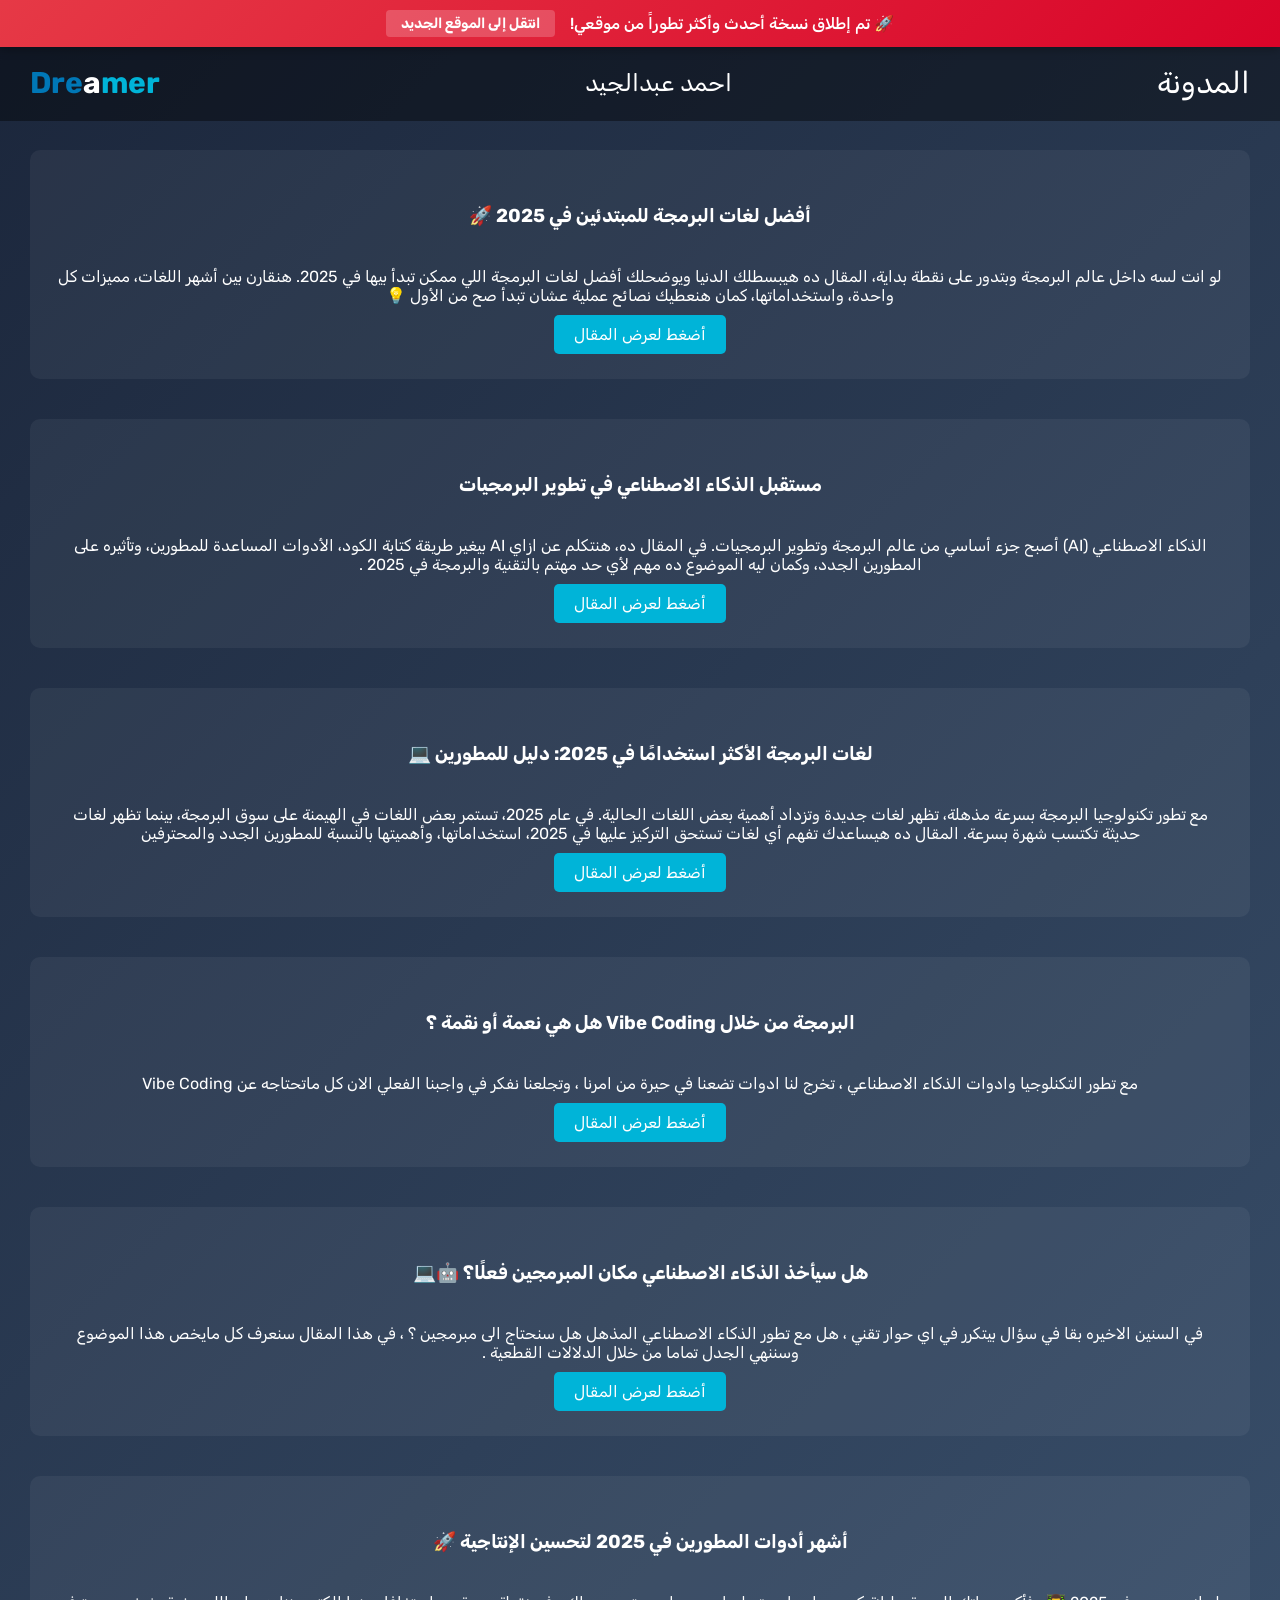
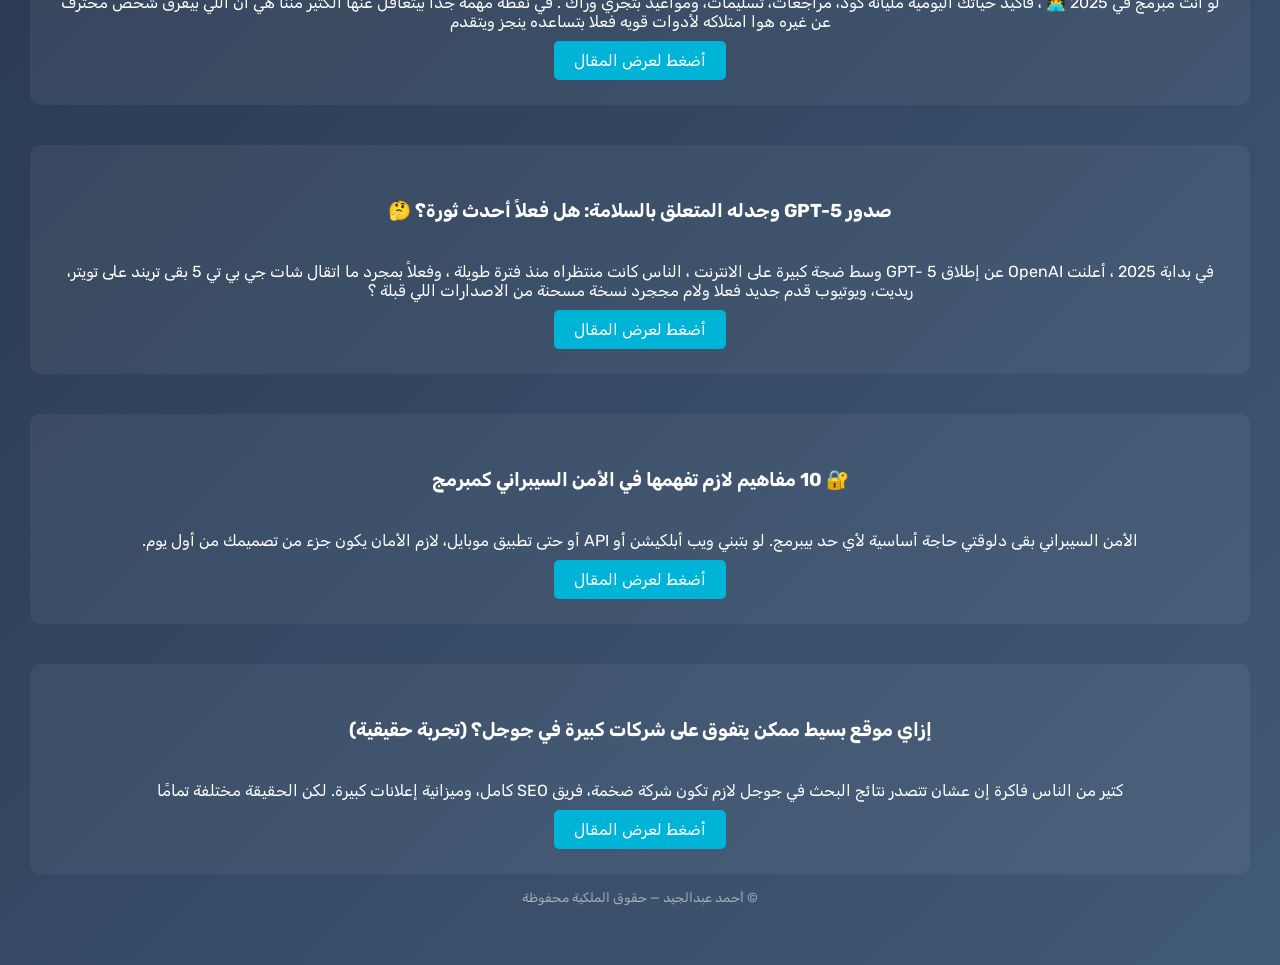
<file: blog.html>
<!DOCTYPE html>
<html lang="ar" dir="rtl">

<head>
    <meta charset="UTF-8">
    <title>المدونة - Ahmed Abdalgayed</title>
    <link rel="icon" href="LOGO.jpg" type="image/png">
    <link href="https://fonts.googleapis.com/css2?family=Rubik:wght@300;400;500;700&display=swap" rel="stylesheet">
    <link rel="stylesheet" href="style.css">
    <style>
        body {
            font-family: 'Rubik', sans-serif;
            margin: 0;
            color: #fff;
        }

        section:nth-child(even) {
            background: linear-gradient(135deg, #0d1b2a, #1b263b);
        }

        section:nth-child(odd) {
            background: linear-gradient(135deg, #1b263b, #415a77);
        }

        .navbar {
            padding: 20px 30px;
            display: flex;
            justify-content: space-between;
            align-items: center;
            background: rgba(0, 0, 0, 0.4);
        }

        .logo {
            font-size: 30px;
            font-weight: bold;
            color: #00b4d8;
        }

        .page-title {
            font-size: 30px;
            color: #fff;
        }

        section {
            min-height: 100vh;
            padding: 150px 30px 60px;
        }

        .grid {
            display: grid;
            flex-direction: column;
            /* grid-template-columns: repeat(auto-fit, minmax(250px, 1fr)); */
            gap: 40px;
        }

        .card {
            background: rgba(255, 255, 255, 0.05);
            padding: 25px;
            border-radius: 10px;
            transition: 0.3s;
        }

        .card:hover {
            transform: translateY(-5px);
        }

        .card h3 {
            margin-bottom: 10px;
            padding: 30px;
        }

        .btn {
            display: inline-block;
            margin-top: 10px;
            padding: 10px 20px;
            background-color: #00b4d8;
            color: white;
            text-decoration: none;
            border-radius: 5px;
        }

        .btn:hover {
            background-color: #0077b6;
        }

        #logg {
            color: #0077b6;
        }


        #logg-2 {
            color: #00b4d8;
        }

        #logg-a {
            color: #fff;
        }
        /* =========================================
   Update Banner Styles (New Website Notice)
   ========================================= */
.update-banner {
    position: fixed;
    top: 0;
    left: 0;
    width: 100%;
    background: linear-gradient(135deg, #e63946, #d90429);
    color: #ffffff;
    text-align: center;
    padding: 10px 15px;
    font-size: 16px;
    font-weight: 500;
    z-index: 9999; /* رقم عالي جداً لضمان ظهوره فوق كل شيء */
    box-shadow: 0 2px 10px rgba(0,0,0,0.3);
    display: flex;
    justify-content: center;
    align-items: center;
    gap: 15px;
    flex-wrap: wrap;
}

.update-banner a {
    color: #fff;
    background: rgba(255, 255, 255, 0.2);
    padding: 5px 15px;
    border-radius: 4px;
    text-decoration: none;
    font-weight: bold;
    font-size: 14px;
    transition: background 0.3s ease;
}

.update-banner a:hover {
    background: rgba(255, 255, 255, 0.35);
}

/* تعديل مساحة اللافتة في الشاشات الصغيرة */
@media (max-width: 768px) {
    .update-banner {
        font-size: 14px;
        padding: 8px 10px;
        gap: 8px;
    }
}
    </style>
    <link rel="canonical" href="https://ahmedabdalgayed.vercel.app/" />
</head>

<body>
    <div class="update-banner">
        <span>🚀 تم إطلاق نسخة أحدث وأكثر تطوراً من موقعي!</span>
        <a href="https://ahmedabdalgayed.vercel.app/" target="_blank" rel="noopener noreferrer">انتقل إلى الموقع الجديد</a>
    </div>
    <!-- Navbar -->
    <div class="navbar">
        <div class="page-title">المدونة</div>
        <div style="font-size: 24px;">احمد عبدالجيد</div>
        <div class="logo"><a style="text-decoration: none; color: #ffffff;" href="index.html"><span
                    id="logg">Dre</span><span id="logg-a">a</span><span id="logg-2">mer</span></a></div>
    </div>

    <section>
        <div class="grid" id="blog-container">
        </div>
        <footer style="margin-top:16px;text-align:center;color:rgba(255,255,255,0.55);font-size:13px">
            © <span id="year"></span> أحمد عبدالجيد — حقوق الملكية محفوظة
        </footer>
    </section>

    <script>
        const posts = [
            {
                title: "أفضل لغات البرمجة للمبتدئين في 2025 🚀",
                description: "لو انت لسه داخل عالم البرمجة وبتدور على نقطة بداية، المقال ده هيبسطلك الدنيا ويوضحلك أفضل لغات البرمجة اللي ممكن تبدأ بيها في 2025. هنقارن بين أشهر اللغات، مميزات كل واحدة، واستخداماتها، كمان هنعطيك نصائح عملية عشان تبدأ صح من الأول 💡",
                id: 1
            }
            ,
            {
                title: "مستقبل الذكاء الاصطناعي في تطوير البرمجيات",
                description: "الذكاء الاصطناعي (AI) أصبح جزء أساسي من عالم البرمجة وتطوير البرمجيات. في المقال ده، هنتكلم عن ازاي AI بيغير طريقة كتابة الكود، الأدوات المساعدة للمطورين، وتأثيره على المطورين الجدد، وكمان ليه الموضوع ده مهم لأي حد مهتم بالتقنية والبرمجة في 2025 .",
                id: 2
            }
            ,
            {
                title: "لغات البرمجة الأكثر استخدامًا في 2025: دليل للمطورين 💻",
                description: "مع تطور تكنولوجيا البرمجة بسرعة مذهلة، تظهر لغات جديدة وتزداد أهمية بعض اللغات الحالية. في عام 2025، تستمر بعض اللغات في الهيمنة على سوق البرمجة، بينما تظهر لغات حديثة تكتسب شهرة بسرعة. المقال ده هيساعدك تفهم أي لغات تستحق التركيز عليها في 2025، استخداماتها، وأهميتها بالنسبة للمطورين الجدد والمحترفين",
                id: 3
            }
            ,
            {
                title: "البرمجة من خلال Vibe Coding هل هي نعمة أو نقمة ؟",
                description: "مع تطور التكنلوجيا وادوات الذكاء الاصطناعي ، تخرج لنا ادوات تضعنا في حيرة من امرنا ، وتجلعنا نفكر في واجبنا الفعلي الان كل ماتحتاجه عن Vibe Coding",
                id: 4
            }
            ,
            {
                title: "هل سيأخذ الذكاء الاصطناعي مكان المبرمجين فعلًا؟ 🤖💻",
                description: "في السنين الاخيره بقا في سؤال بيتكرر في اي حوار تقني ، هل مع تطور الذكاء الاصطناعي المذهل هل سنحتاج الى مبرمجين ؟ ، في هذا المقال سنعرف كل مايخص هذا الموضوع وسننهي الجدل تماما من خلال الدلالات القطعية .",
                id: 5
            }
            ,
            {
                title: "أشهر أدوات المطورين في 2025 لتحسين الإنتاجية 🚀",
                description: "لو انت مبرمج في 2025 👨‍💻 ، فأكيد حياتك اليومية مليانة كود، مراجعات، تسليمات، ومواعيد بتجري وراك . في نقطة مهمة جدا بيتغافل عنها الكتير مننا هي ان اللي بيفرق شخص محترف عن غيره هوا امتلاكه لأدوات قويه فعلا بتساعده ينجز ويتقدم",
                id: 6
            }
            ,
            {
                title: "صدور GPT-5 وجدله المتعلق بالسلامة: هل فعلاً أحدث ثورة؟ 🤔",
                description: "في بدابة 2025 ، أعلنت OpenAI عن إطلاق GPT- 5 وسط ضجة كبيرة على الانترنت ، الناس كانت منتظراه منذ فترة طويلة ، وفعلاً بمجرد ما اتقال شات جي بي تي 5 بقى تريند على تويتر، ريديت، ويوتيوب قدم جديد فعلا ولام مججرد نسخة مسحنة من الاصدارات اللي قبلة ؟",
                id: 7
            }
            ,
            {
                title: "🔐 10 مفاهيم لازم تفهمها في الأمن السيبراني كمبرمج",
                description: "الأمن السيبراني بقى دلوقتي حاجة أساسية لأي حد بيبرمج. لو بتبني ويب أبلكيشن أو API أو حتى تطبيق موبايل، لازم الأمان يكون جزء من تصميمك من أول يوم.",
                id: 8
            }

            ,
            {
                title: "إزاي موقع بسيط ممكن يتفوق على شركات كبيرة في جوجل؟ (تجربة حقيقية)",
                description: "كتير من الناس فاكرة إن عشان تتصدر نتائج البحث في جوجل لازم تكون شركة ضخمة، فريق SEO كامل، وميزانية إعلانات كبيرة. لكن الحقيقة مختلفة تمامًا",
                id: 9
            }

        ];

        const container = document.getElementById("blog-container");
        posts.forEach(post => {
            const card = document.createElement("div");
            card.className = "card";
            card.innerHTML = `
    <h3>${post.title}</h3>
    <p>${post.description}</p>
    <a class="btn" href="post.html?id=${post.id}" rel="noopener noreferrer" >أضغط لعرض المقال</a>
`;
            container.appendChild(card);
        });

    </script>
</body>


</html>
</file>
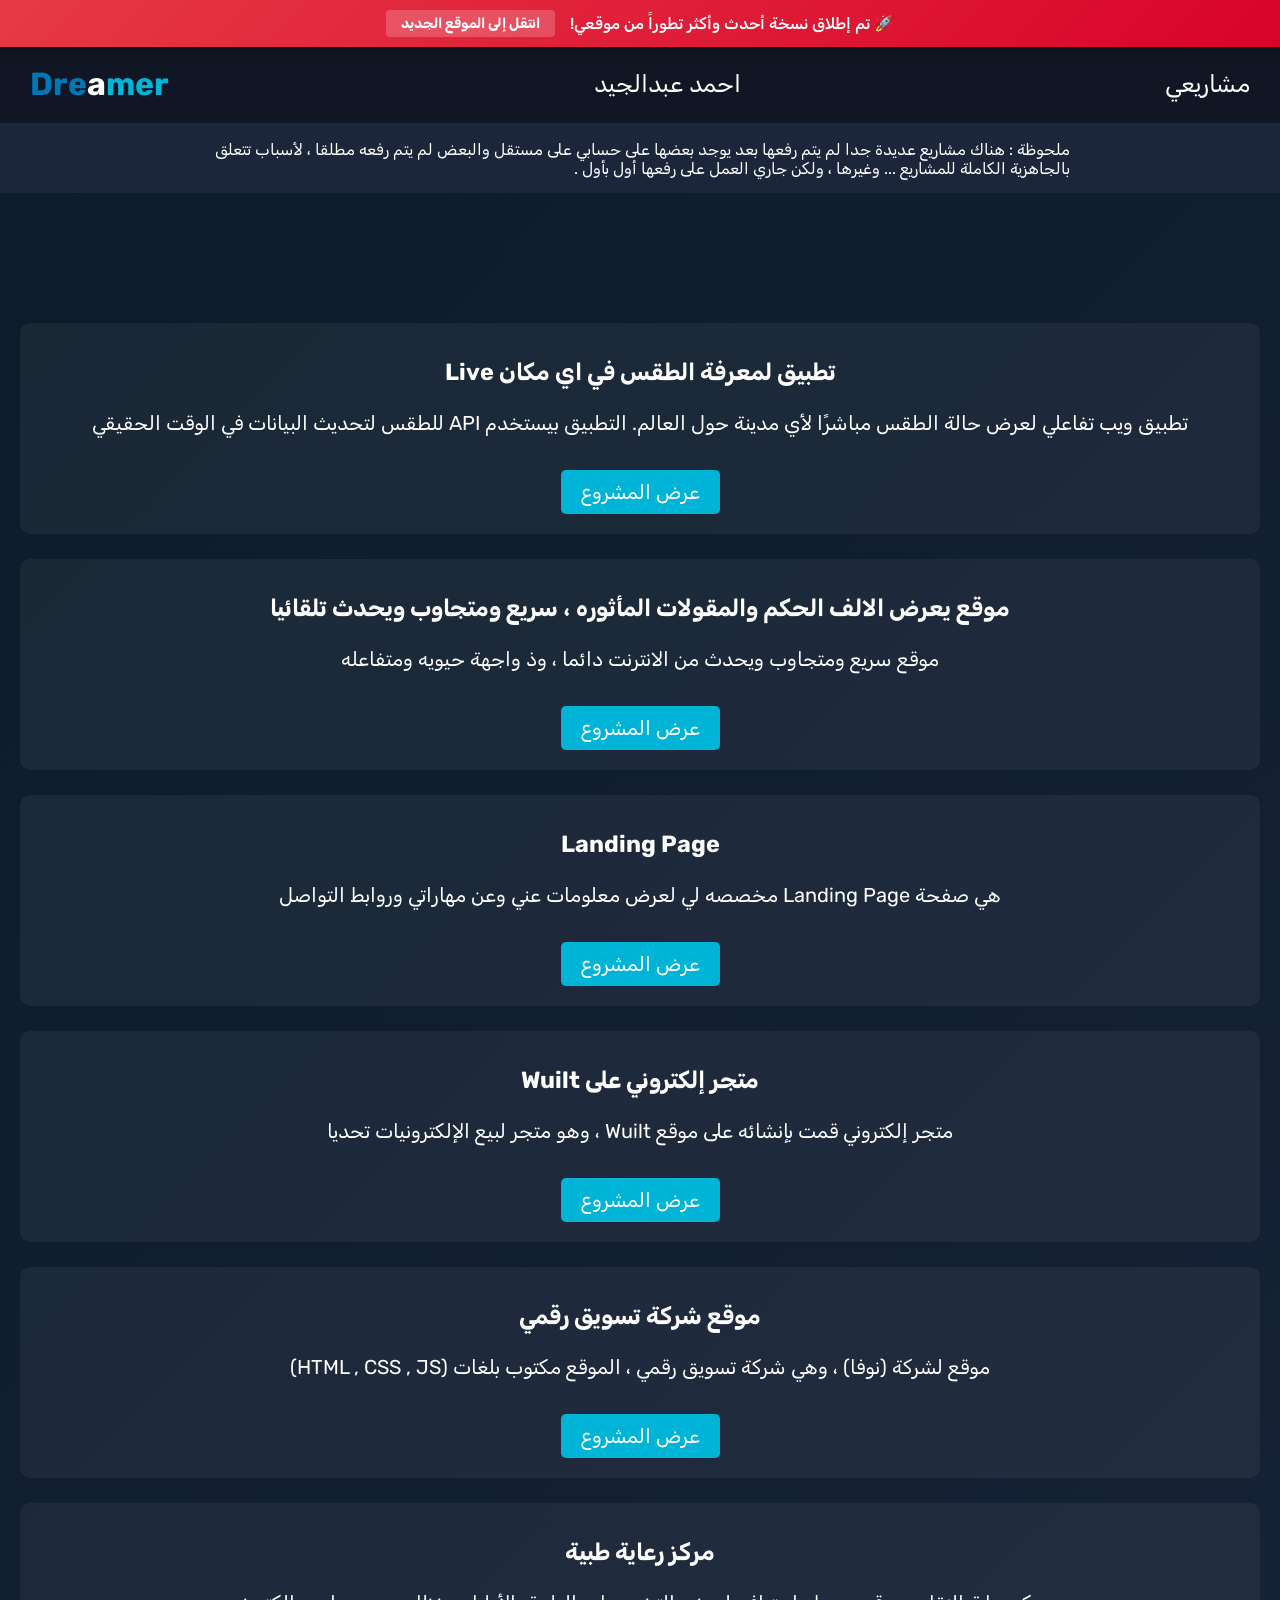
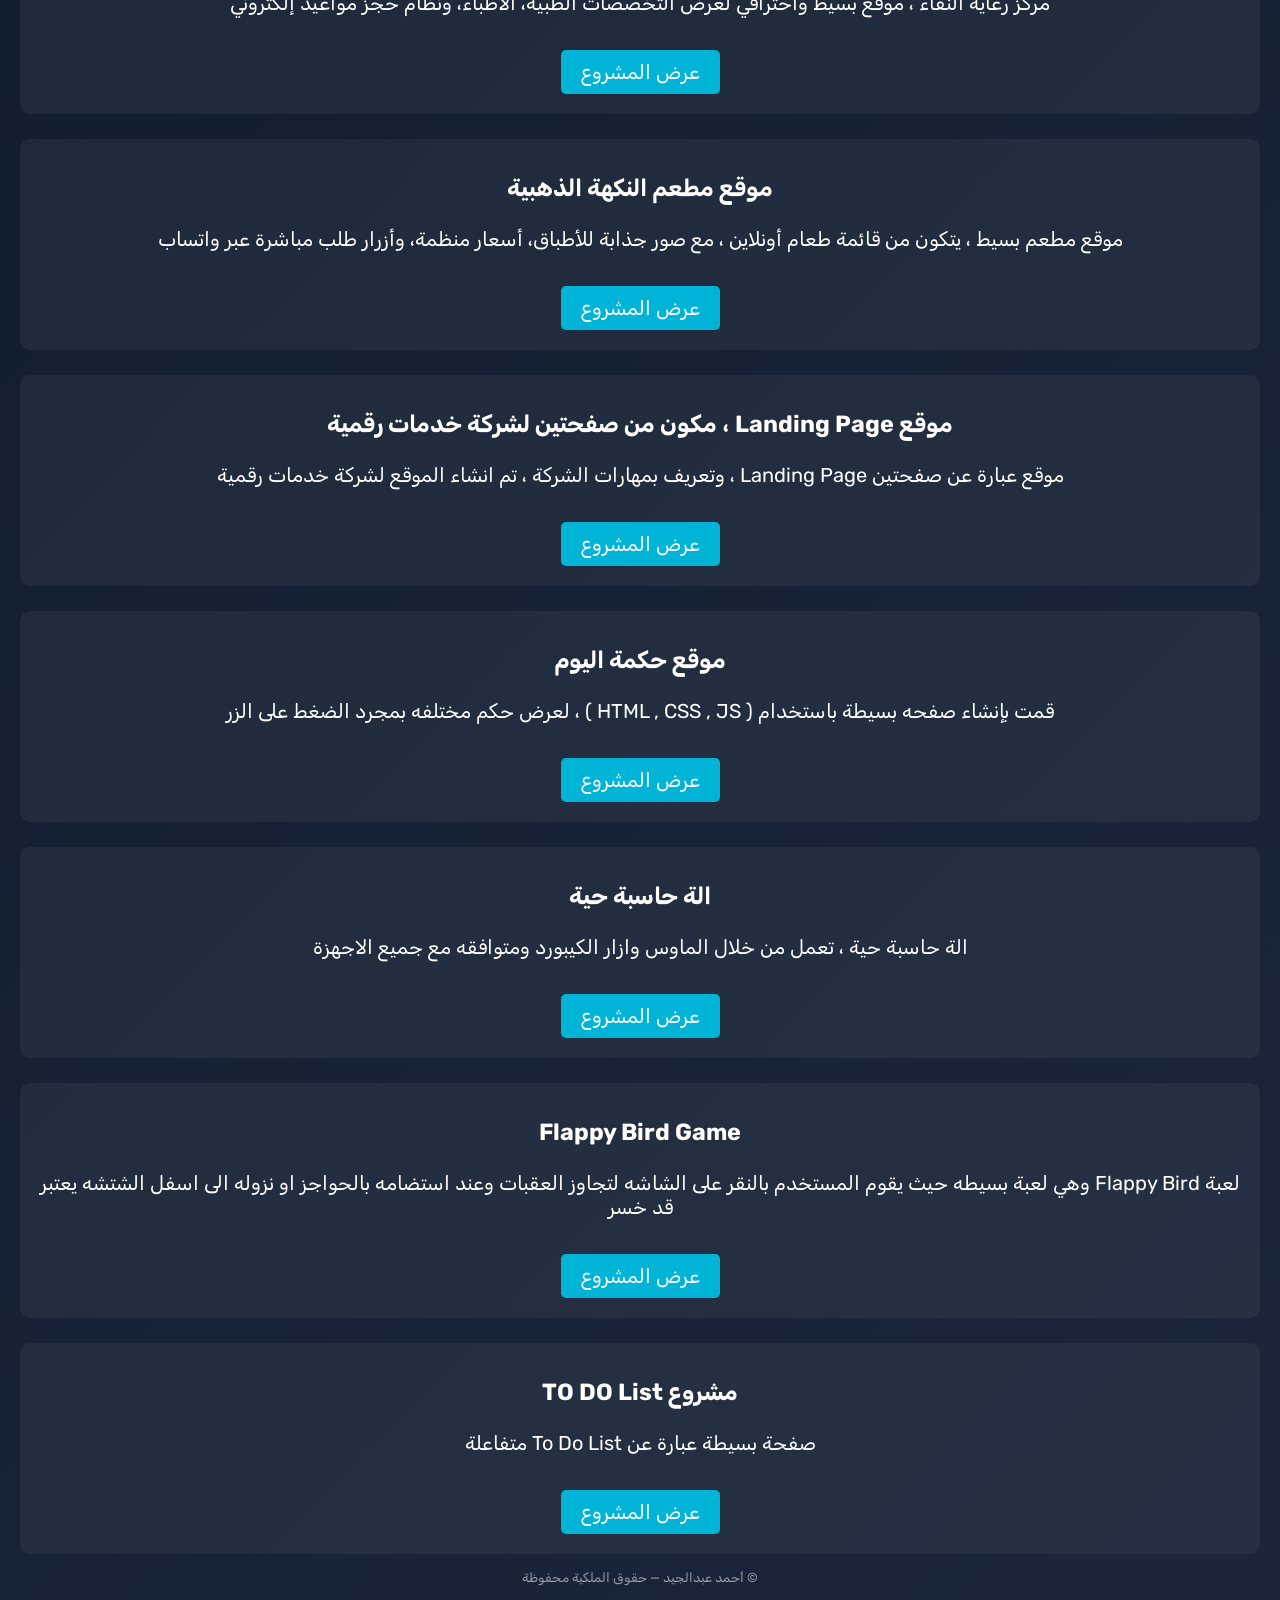
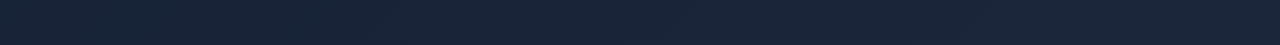
<file: projects.html>
<!DOCTYPE html>
<html lang="ar" dir="rtl">

<head>
    <meta charset="UTF-8" />
    <title>مشاريعي - Ahmed Abdalgayed</title>
    <link rel="icon" href="LOGO.jpg" type="image/png">
    <link href="https://fonts.googleapis.com/css2?family=Rubik:wght@300;400;500;700&display=swap" rel="stylesheet">
    <link rel="stylesheet" href="style.css" />
    <style>
        body {
            font-family: 'Rubik', sans-serif;
            margin: 0;
            color: #fff;
            background: linear-gradient(135deg, #0d1b2a, #1b263b);
        }

        .navbar {
            padding: 20px 30px;
            display: flex;
            justify-content: space-between;
            align-items: center;
            background: rgba(0, 0, 0, 0.4);
        }

        .logo {
            font-size: 32px;
            font-weight: bold;
            color: #00b4d8;
        }

        #Alert {
            background-color: #1b263b;
            align-items: center;
            justify-content: center;
            padding: 140px 210px 15px 210px;
        }

        .page-title {
            font-size: 24px;
            color: #fff;
        }

        .my-name {
            font-size: 24px;
        }

        section {
            padding: 130px 20px 60px;
            min-height: 100vh;
        }

        .grid {
            display: grid;
            flex-direction: column;
            /* grid-template-columns: repeat(auto-fit, minmax(250px, 1fr)); */
            gap: 25px;
            font-size: 20px;
        }

        .card {
            background: rgba(255, 255, 255, 0.05);
            padding: 20px;
            border-radius: 10px;
            transition: 0.3s;
        }

        .card:hover {
            transform: translateY(-5px);
        }

        .card h3 {
            margin-bottom: 10px;
            padding: 15px;
        }

        .btn {
            display: inline-block;
            margin-top: 35px;
            padding: 10px 20px;
            background-color: #00b4d8;
            color: white;
            text-decoration: none;
            border-radius: 5px;
        }

        .btn:hover {
            background-color: #0077b6;
        }

        #logg {
            color: #0077b6;
        }


        #logg-2 {
            color: #00b4d8;
        }

        #logg-a {
            color: #fff;
        }
                /* =========================================
   Update Banner Styles (New Website Notice)
   ========================================= */
.update-banner {
    position: fixed;
    top: 0;
    left: 0;
    width: 100%;
    background: linear-gradient(135deg, #e63946, #d90429);
    color: #ffffff;
    text-align: center;
    padding: 10px 15px;
    font-size: 16px;
    font-weight: 500;
    z-index: 9999; /* رقم عالي جداً لضمان ظهوره فوق كل شيء */
    box-shadow: 0 2px 10px rgba(0,0,0,0.3);
    display: flex;
    justify-content: center;
    align-items: center;
    gap: 15px;
    flex-wrap: wrap;
}

.update-banner a {
    color: #fff;
    background: rgba(255, 255, 255, 0.2);
    padding: 5px 15px;
    border-radius: 4px;
    text-decoration: none;
    font-weight: bold;
    font-size: 14px;
    transition: background 0.3s ease;
}

.update-banner a:hover {
    background: rgba(255, 255, 255, 0.35);
}

/* تعديل مساحة اللافتة في الشاشات الصغيرة */
@media (max-width: 768px) {
    .update-banner {
        font-size: 14px;
        padding: 8px 10px;
        gap: 8px;
    }
}
    </style>
</head>

<body>
    <div class="update-banner">
        <span>🚀 تم إطلاق نسخة أحدث وأكثر تطوراً من موقعي!</span>
        <a href="https://ahmedabdalgayed.vercel.app/" target="_blank" rel="noopener noreferrer">انتقل إلى الموقع الجديد</a>
    </div>

    <!-- Navbar -->
    <div class="navbar">
        <div class="page-title">مشاريعي</div>
        <div class="my-name">احمد عبدالجيد</div>
        <div class="logo"><a style="text-decoration: none; color: #ffffff;" href="index.html"><span
                    id="logg">Dre</span><span id="logg-a">a</span><span id="logg-2">mer</span></a></div>
    </div>
    <div>
        <p id="Alert">ملحوظة : هناك مشاريع عديدة جدا لم يتم رفعها بعد يوجد بعضها على حسابي على مستقل والبعض لم يتم رفعه
            مطلقا ، لأسباب
            تتعلق بالجاهزية الكاملة للمشاريع ... وغيرها ، ولكن جاري العمل على رفعها أول بأول .</p>
    </div>
    <!-- Projects Grid -->
    <section id="sect">

        <div class="grid" id="projects-container">
        </div>
        <footer style="margin-top:16px;text-align:center;color:rgba(255,255,255,0.55);font-size:13px">
            © <span id="year"></span> أحمد عبدالجيد — حقوق الملكية محفوظة
        </footer>
    </section>

    <script>
        const projects = [
            {
                title: "تطبيق لمعرفة الطقس في اي مكان Live",
                description: "تطبيق ويب تفاعلي لعرض حالة الطقس مباشرًا لأي مدينة حول العالم. التطبيق بيستخدم API للطقس لتحديث البيانات في الوقت الحقيقي",
                id: 13
            }
            ,
            {
                title: "موقع يعرض الالف الحكم والمقولات المأثوره ، سريع ومتجاوب ويحدث تلقائيا",
                description: "موقع سريع ومتجاوب ويحدث من الانترنت دائما ، وذ واجهة حيويه ومتفاعله",
                id: 14
            }
            ,
            {
                title: "Landing Page",
                description: "هي صفحة Landing Page مخصصه لي لعرض معلومات عني وعن مهاراتي وروابط التواصل ",
                id: 1
            }
            ,
            {
                title: "متجر إلكتروني على Wuilt",
                description: "متجر إلكتروني قمت بإنشائه على موقع Wuilt ، وهو متجر لبيع الإلكترونيات تحديا",
                id: 2
            }
            ,
            {
                title: "موقع شركة تسويق رقمي",
                description: "موقع لشركة (نوفا) ، وهي شركة تسويق رقمي ، الموقع مكتوب بلغات (HTML , CSS , JS) ",
                id: 3
            }
            ,
            {
                title: "مركز رعاية طبية",
                description: "مركز رعاية النقاء ، موقع بسيط واحترافي لعرض التخصصات الطبية، الأطباء، ونظام حجز مواعيد إلكتروني",
                id: 4
            }
            ,
            {
                title: "موقع مطعم النكهة الذهبية",
                description: "موقع مطعم بسيط ، يتكون من قائمة طعام أونلاين ، مع صور جذابة للأطباق، أسعار منظمة، وأزرار طلب مباشرة عبر واتساب",
                id: 5
            }
            ,
            {
                title: "موقع Landing Page ، مكون من صفحتين لشركة خدمات رقمية",
                description: "موقع عبارة عن صفحتين Landing Page ، وتعريف بمهارات الشركة ، تم انشاء الموقع لشركة خدمات رقمية",
                id: 6
            }
            ,
            {
                title: "موقع حكمة اليوم",
                description: "قمت بإنشاء صفحه بسيطة باستخدام ( HTML , CSS , JS ) ، لعرض حكم مختلفه بمجرد الضغط على الزر",
                id: 7
            }
            ,
            {
                title: "الة حاسبة حية",
                description: "الة حاسبة حية ، تعمل من خلال الماوس وازار الكيبورد ومتوافقه مع جميع الاجهزة",
                id: 8
            }
            ,
            {
                title: "Flappy Bird Game",
                description: "لعبة Flappy Bird وهي لعبة بسيطه حيث يقوم المستخدم بالنقر على الشاشه لتجاوز العقبات وعند استضامه بالحواجز او نزوله الى اسفل الشتشه يعتبر قد خسر",
                id: 9
            }
            ,
            {
                title: "مشروع TO DO List",
                description: "صفحة بسيطة عبارة عن To Do List متفاعلة",
                id: 12
            }

        ];
        const container = document.getElementById("projects-container");

        projects.forEach(p => {
            const card = document.createElement("div");
            card.className = "card";
            card.innerHTML = `
        <h3>${p.title}</h3>
        <p>${p.description}</p>
        <a class="btn" href="project.html?id=${p.id}">عرض المشروع</a>
    `;
            container.appendChild(card);
        });
    </script>

</body>



</html>
</file>
<file: style.css>
/* Reset */
* {
    margin: 0;
    padding: 0;
    box-sizing: border-box;
}

html {
    scroll-behavior: smooth;
}

body {
    font-family: 'Rubik', sans-serif;
    color: #fff;
}

#logg {
    color: #0077b6;
}


#logg-2 {
    color: #00b4d8;
}
/* =========================================
   Update Banner Styles (New Website Notice)
   ========================================= */
.update-banner {
    position: fixed;
    top: 0;
    left: 0;
    width: 100%;
    background: linear-gradient(135deg, #e63946, #d90429);
    color: #ffffff;
    text-align: center;
    padding: 10px 15px;
    font-size: 16px;
    font-weight: 500;
    z-index: 9999; /* رقم عالي جداً لضمان ظهوره فوق كل شيء */
    box-shadow: 0 2px 10px rgba(0,0,0,0.3);
    display: flex;
    justify-content: center;
    align-items: center;
    gap: 15px;
    flex-wrap: wrap;
}

.update-banner a {
    color: #fff;
    background: rgba(255, 255, 255, 0.2);
    padding: 5px 15px;
    border-radius: 4px;
    text-decoration: none;
    font-weight: bold;
    font-size: 14px;
    transition: background 0.3s ease;
}

.update-banner a:hover {
    background: rgba(255, 255, 255, 0.35);
}

/* تعديل مساحة اللافتة في الشاشات الصغيرة */
@media (max-width: 768px) {
    .update-banner {
        font-size: 14px;
        padding: 8px 10px;
        gap: 8px;
    }
    
}

/* naaaaaaaaaaaaaaaaaaaaaaaaaaaaaaaaaaaaaaaaaaaaaaaaaaaaaaaaaaaaaaaaav */
.navbar {
position: fixed;
    top: 45px; /* تم تعديل هذه القيمة لترك مساحة للافتة العلوية */
    left: 0;
    right: 0;
    z-index: 1100;
    width: 100%;
    background: rgba(0, 0, 0, 0.4);

    
    color: #fff;
    display: flex;
    justify-content: space-between;
    align-items: center;
    padding: 15px 25px;
}


.logo {
    font-size: 26px;
    font-weight: bold;
}

.nav-links {
    display: flex;
    align-items: center;
    gap: 25px;
}

.nav-links a {
    color: #fff;
    text-decoration: none;
    font-size: 16px;
    transition: color .3s;
}

.nav-links a:hover {
    color: #d1d1d1;
}

/* زر المزيد */
.more-btn {
    display: flex;
    align-items: center;
    gap: 8px;
    background: #ffffff;
    color: #0d6efd;
    padding: 6px 12px;
    margin-left: 40px;
    border-radius: 6px;
    font-size: 14px;
    cursor: pointer;
    font-weight: bold;
    margin-inline-start: 10px;
    /* يبعد الزر شوية عن الحافة */

}

.more-btn:hover {
    background: #f1f1f1;
}

.menu-icon {
    font-size: 20px;
}

/* السايدبار يطلع من الشمال */
.sidebar {
    position: fixed;
    top: 0;
    right: 0;
    transform: translateX(100%);
    width: 250px;
    height: 100%;
    background: #3958e0;
    color: #fff;
    padding: 20px;
    transition: transform .4s ease;
    z-index: 1200;
    box-shadow: -2px 0 10px rgba(0, 0, 0, .2);
    padding-left: 30px;
}

.sidebar.active {
    transform: translateX(0);
}

.sidebar h3 {
    margin-bottom: 20px;
}

.sidebar a {
    padding-bottom: 8px;
    padding-top: 8px;
    display: block;
    margin: 12px 0;
    color: #fff;
    text-decoration: none;
    font-size: 16px;
    transition: color .3s;
}

.sidebar a:hover {
    color: #d1d1d1;
}

.close-btn {
    background: none;
    border: none;
    color: #fff;
    font-size: 22px;
    cursor: pointer;
    margin-bottom: 20px
}

/* Overlay لتعتيم الخلفية وإلتقاط الضغطات */
.overlay {
    position: fixed;
    inset: 0;
    background: rgba(0, 0, 0, .35);
    opacity: 0;
    pointer-events: none;
    transition: opacity .3s ease;
    z-index: 1150;
}

.overlay.show {
    opacity: 1;
    pointer-events: auto;
}

/* رسبونسف */
@media (max-width: 768px) {
    .nav-links a {
        display: none;
    }

    .logo {
        position: relative;
        font-size: 30px;
    }

    .menu-icon {
        font-size: 12px;
    }

    .more-btn {
        font-size: 12px;
    }
}

/* naaaaaaaaaaaaaaaaaaaaaaaaaaaaaaaaaaaaaaaaaaaaaaaaaaaaaaaaaaaaaaaaav */

/* Sections */
section {
    min-height: 100vh;
    padding: 190px 20px 60px;
    display: flex;
    flex-direction: column;
    align-items: center;
    text-align: center;
}

section:nth-child(even) {
    background: linear-gradient(135deg, #0d1b2a, #1b263b);
}

section:nth-child(odd) {
    background: linear-gradient(135deg, #1b263b, #415a77);
}

/* Hero */
.hero h1 {
    font-size: 48px;
    margin-bottom: 20px;
    animation: fadeInDown 1s;
}

.hero .p123 {
    max-width: 600px;
    margin-bottom: 20px;
}

.hero .profile-pic {
    width: 320px;
    height: 320px;
    border-radius: 50%;
    background: rgba(255, 255, 255, 0.1);
    margin-top: 20px;
    margin-bottom: 20px;
}

.btn {
    display: inline-block;
    padding: 10px 25px;
    background: #00b4d8;
    color: #fff;
    border-radius: 5px;
    text-decoration: none;
    transition: 0.3s;
    /* background */
}

.btn:hover {
    background: #0077b6;
}

/* What I Do */
.services-grid {
    display: grid;
    grid-template-columns: repeat(auto-fit, minmax(200px, 1fr));
    gap: 20px;
    width: 100%;
    max-width: 1000px;
    margin-top: 30px;
}

.service-box {
    background: rgba(255, 255, 255, 0.05);
    padding: 20px;
    border-radius: 8px;
    transition: transform 0.3s;
}

.service-box i {
    font-size: 30px;
    color: #00b4d8;
    margin-bottom: 10px;
}

.service-box p {
    font-size: 16px;
    margin-top: 10px;
    color: #ddd;
}

#resume-p {
    font-size: 20px;
    padding: 5px;
    letter-spacing: .7px;
    word-spacing: 1px;
    line-height: 1.4;
    font-weight: 400;
}

.service-box:hover {
    transform: translateY(-5px);
}

/* Resume */
.resume-box {
    background: rgba(255, 255, 255, 0.1);
    padding: 30px;
    border-radius: 8px;
    max-width: 700px;
    margin-top: 30px;
}

/* Contact */
.social-links {
    display: flex;
    gap: 15px;
    flex-wrap: wrap;
    margin-top: 20px;
}

.social-links a {
    color: #fff;
    font-size: 24px;
    transition: color 0.3s;
}

.social-links a:hover {
    color: #00b4d8;
}

/* Headings */
section h2 {
    font-size: 36px;
    margin-bottom: 20px;
}

#ss {
    color: #0077b6;
}

/* Animation */
@keyframes fadeInDown {
    from {
        opacity: 0;
        transform: translateY(-20px);
    }

    to {
        opacity: 1;
        transform: translateY(0);
    }
}

/* Responsive */
@media (max-width: 768px) {
    .hero h1 {
        font-size: 32px;
    }

    .navbar {
@media (max-width: 768px) {

        top: 65px;    
        display: flex;
        justify-content: space-between;
        align-items: center;
        padding: 5px 10px;
        height: auto;
        flex-direction: row;
    }

    .logo {
        font-size: 18px;
        margin-right: 10px;
    }

    .menu-icon {
        font-size: 10px;
    }

    .more-btn {
        font-size: 10px;
    }

    .sidebar {
        width: 180px;
    }

    .social-links a {
        font-size: 22px;
    }

    .social-links {
        text-align: center;
        align-items: center;
        justify-content: space-between;
    }
}

@media (max-width: 344px) {
    .logo {
        font-size: 14px;
    }

    .social-links {
        text-align: center;
        align-items: center;
        justify-content: space-between;
    }
}



.nav-links.active {
    display: flex;
}

.navbar {
    flex-wrap: wrap;
    justify-content: space-between;
}

.logo {
    margin-bottom: 10px;
}

.centered {
    display: flex;
    flex-direction: column;
    justify-content: center;
    align-items: center;
    font-size: 24px;
    background: linear-gradient(135deg, #0b132b, #1c2541);
    color: #e0e1dd;
    font-weight: 300;
}

#devs {
    align-items: center;
    justify-content: center;
    font-size: 16px;
}

#spsp {
    font-weight: 400;
    cursor: pointer;
    align-items: center;
    justify-content: center;
    font-size: 17px;
}


#pp1234 {
    margin-top: -15px;
    font-weight: 300;
    color: #fff;
    align-items: center;
    justify-content: center;
    font-size: 16px;
}

/* Modal Styles */
.modal {
    position: fixed;
    top: 0;
    left: 0;
    width: 100%;
    height: 100%;
    background: rgba(0, 0, 0, 0.7);
    display: flex;
    justify-content: center;
    align-items: center;
    z-index: 2000;
}

.modal-content {
    background: #1b263b;
    color: #fff;
    padding: 30px;
    border-radius: 8px;
    max-width: 400px;
    text-align: center;
    position: relative;
}

.close-btn {
    position: absolute;
    top: 10px;
    right: 15px;
    font-size: 22px;
    cursor: pointer;

}

.p123 {
    font-size: 19px;
    margin-top: 20px;
}

/* 
Update H1 in my hero */

.typing-wrapper {
    font-family: 'Rubik', sans-serif;
    font-size: 32px;
    color: #e5e7eb;
}

#typing-text {
    border-right: 3px solid #38bdf8;
    padding-right: 6px;
    white-space: nowrap;
    animation: typing-blink 0.8s infinite;
}





@keyframes typing-blink {
    50% {
        border-color: transparent;
    }
}
</file>
